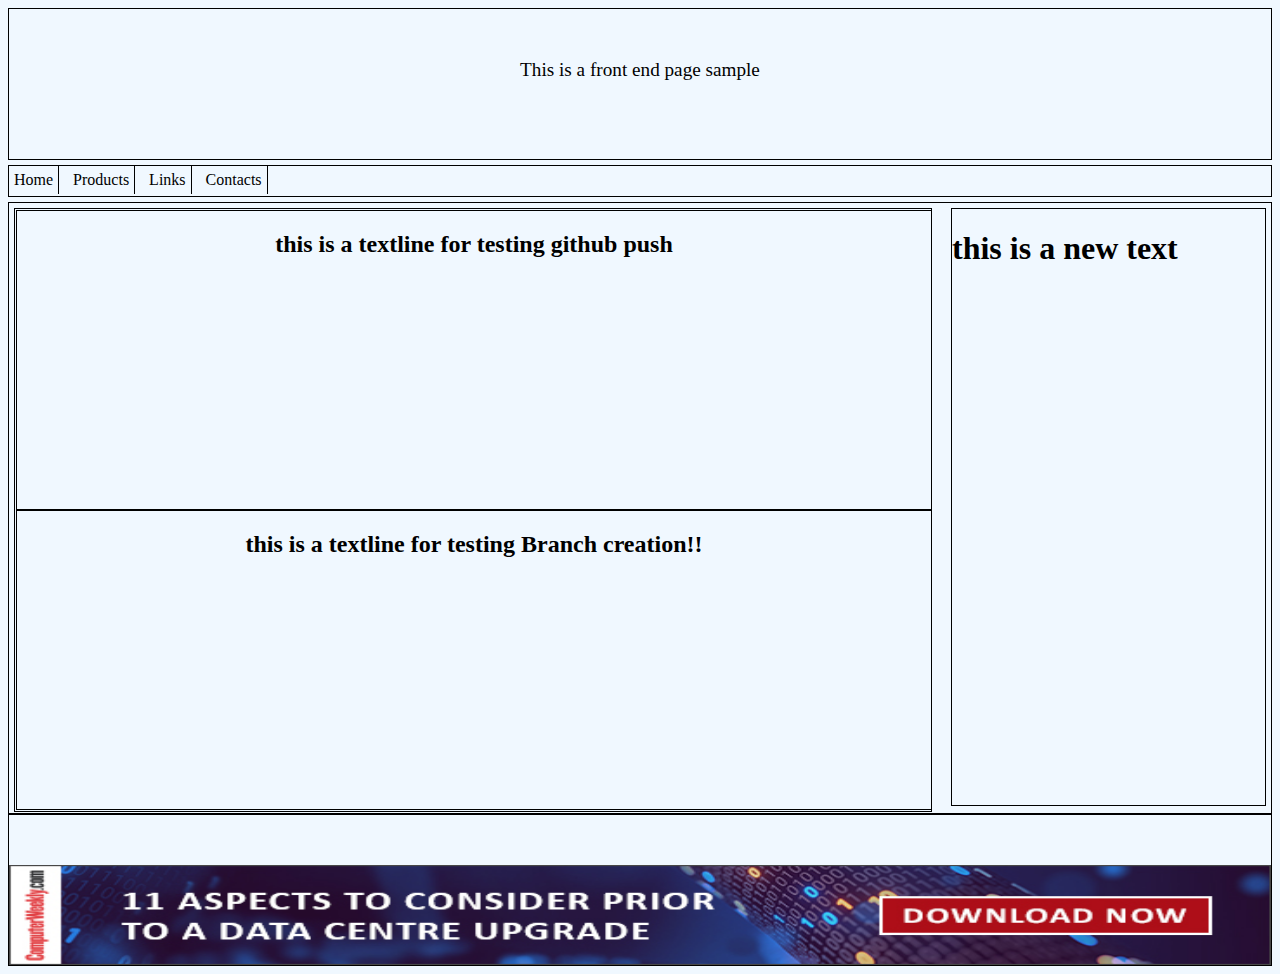
<file: index.html>
<!DOCTYPE html>
<html lang="en">
<head>
    <meta charset="UTF-8">
    <meta http-equiv="X-UA-Compatible" content="IE=edge">
    <meta name="viewport" content="width=device-width, initial-scale=1.0">
    <link rel="stylesheet" href="style.css" />

    <title>Front end tutorial</title>
</head>
<body>
    <div id="header">
        This is a front end page sample 
    </div>
    <div id="nav">
        <a>Home</a>
        <a>Products</a>
        <a>Links</a>
        <a>Contacts</a>
    </div>

    <div id="main">
        <div id="main_left">
            <div id="main_left_top"><h2 style="text-align: center;">this is a textline for testing github push </h2></div>

            <div id="main_left_bottom"><h2 style="text-align: center;">this is a textline for testing Branch creation!! </h2></div>
            

        </div>

        <div id="main_right"><h1>this is a new text</h1></div>

    </div>

    <div id="footer">
      <img src="image/footer.jfif" style="width:100%;height: inherit;" />  
    </div>
    
</body>
</html>
</file>
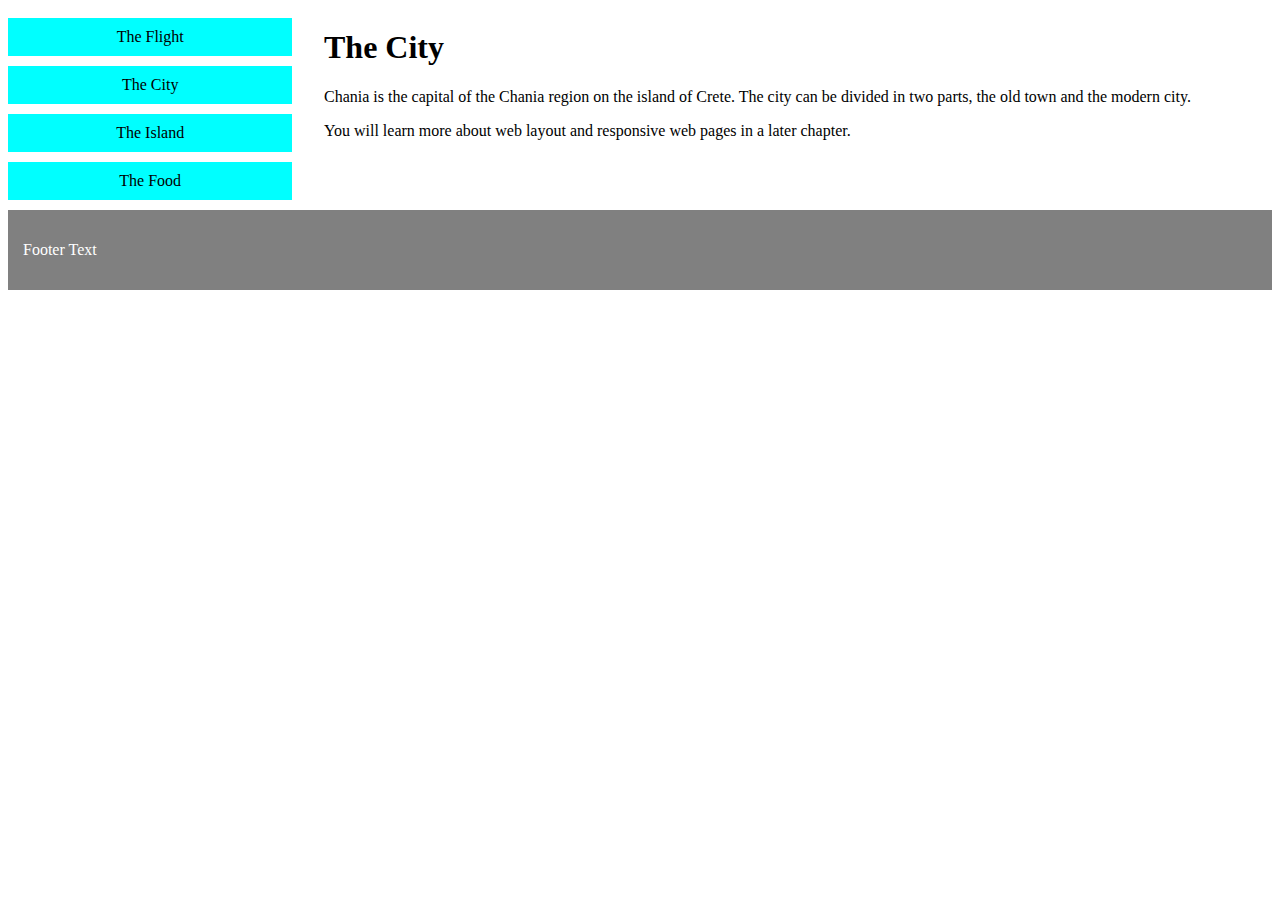
<file: flaot.html>
<!DOCTYPE html>
<html lang="en">
<head>
    <meta charset="UTF-8">
    <meta http-equiv="X-UA-Compatible" content="IE=edge">
    <meta name="viewport" content="width=device-width, initial-scale=1.0">
    <title>Document</title>

    <style>
        * {
  box-sizing: border-box;
        }
        
        .column{
            float: left;
        }

        .menu{
            width:25%;
        }

        ul{
            list-style-type: none;
            margin: 0px;
            padding: 0px;
            
        }

        li{
            width:90%;
            background-color: aqua;
            margin-top: 10px;
            padding: 10px;
            text-align: center;
        }

        .content{
            width:75%;
        }

        .clearfix::after{
            content:" ";
            clear:both;
            display:block;
        }

        .footer{
            background-color: grey;
            color: white;
            padding: 15px;
            margin-top: 10px;
        }

        li:hover{
            background-color: cadetblue;
        }
        
    </style>
</head>
<body>

    <div class="clearfix">
        <div class="column menu">
          <ul>
            <li>The Flight</li>
            <li>The City</li>
            <li>The Island</li>
            <li>The Food</li>
          </ul>
        </div>
      
        <div class="column content">
          <h1>The City</h1>
          <p>Chania is the capital of the Chania region on the island of Crete. The city can be divided in two parts, the old town and the modern city.</p>
          <p>You will learn more about web layout and responsive web pages in a later chapter.</p>
        </div>
      </div>
      
      <div class="footer">
        <p>Footer Text</p>
      </div>
    
</body>
</html>
</file>
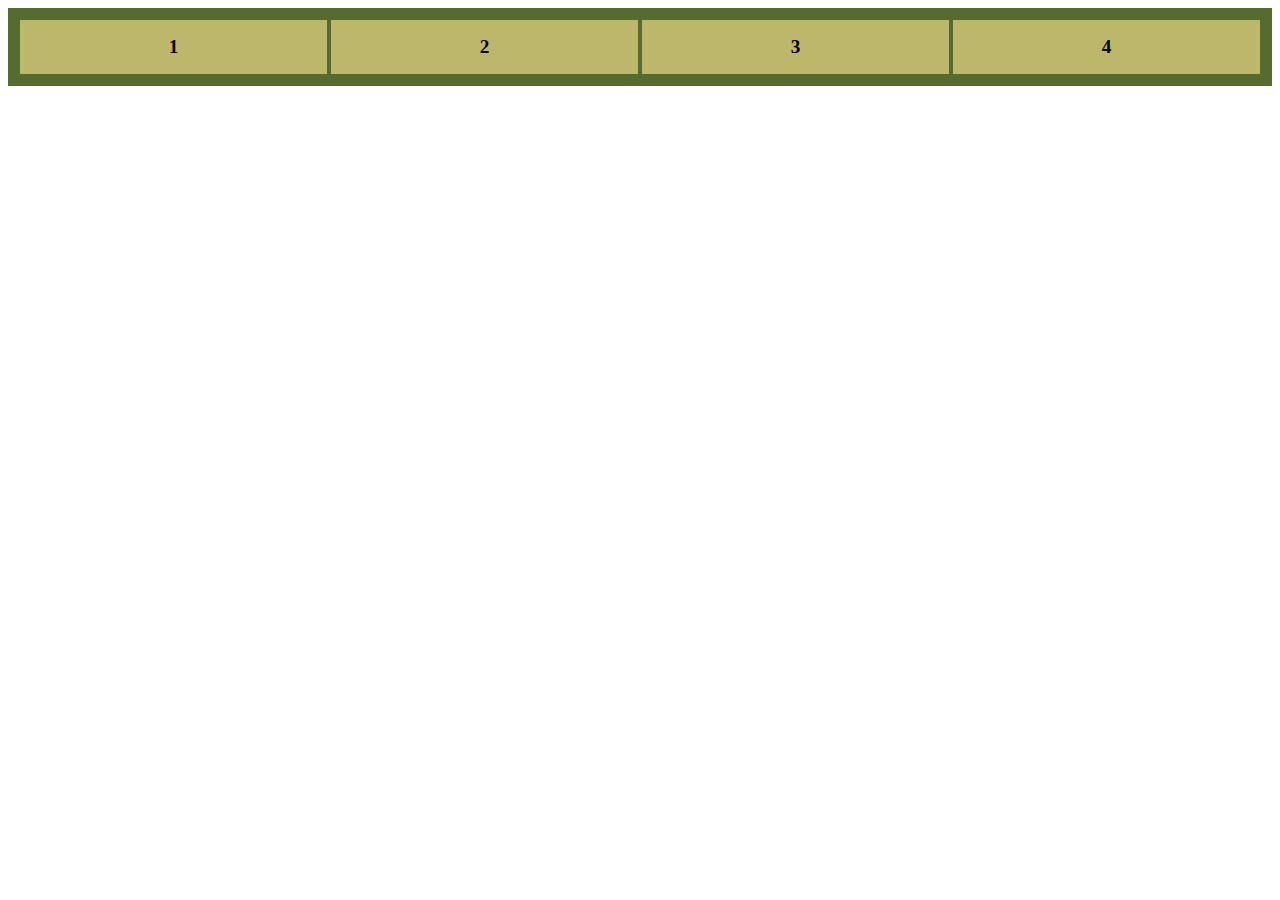
<file: flex.html>
<!DOCTYPE html>
<html lang="en">
<head>
    <meta charset="UTF-8">
    <meta http-equiv="X-UA-Compatible" content="IE=edge">
    <meta name="viewport" content="width=device-width, initial-scale=1.0">
    <title>Document</title>

    <style>
        *{
            box-sizing: border-box;
        }
        .flex-container{
            display:flex;
            background-color: darkolivegreen;
            padding: 10px;
            
            flex-wrap: wrap;
        }

        .flex-container>div{
            padding:16px;
            background-color: darkkhaki;
            flex:auto;
            margin: 2px;
            text-align: center;
            font-size: larger;
            font-weight: 900;

        }

        @media (max-width:800px) {
            .flex-container>div{
                flex:100%;
            }
        }

    </style>
</head>
<body>

    <div class="flex-container">
       
        <div>1</div>
        <div>2</div>
        <div>3</div>
        <div>4</div>
    </div>
    
</body>
</html>
</file>
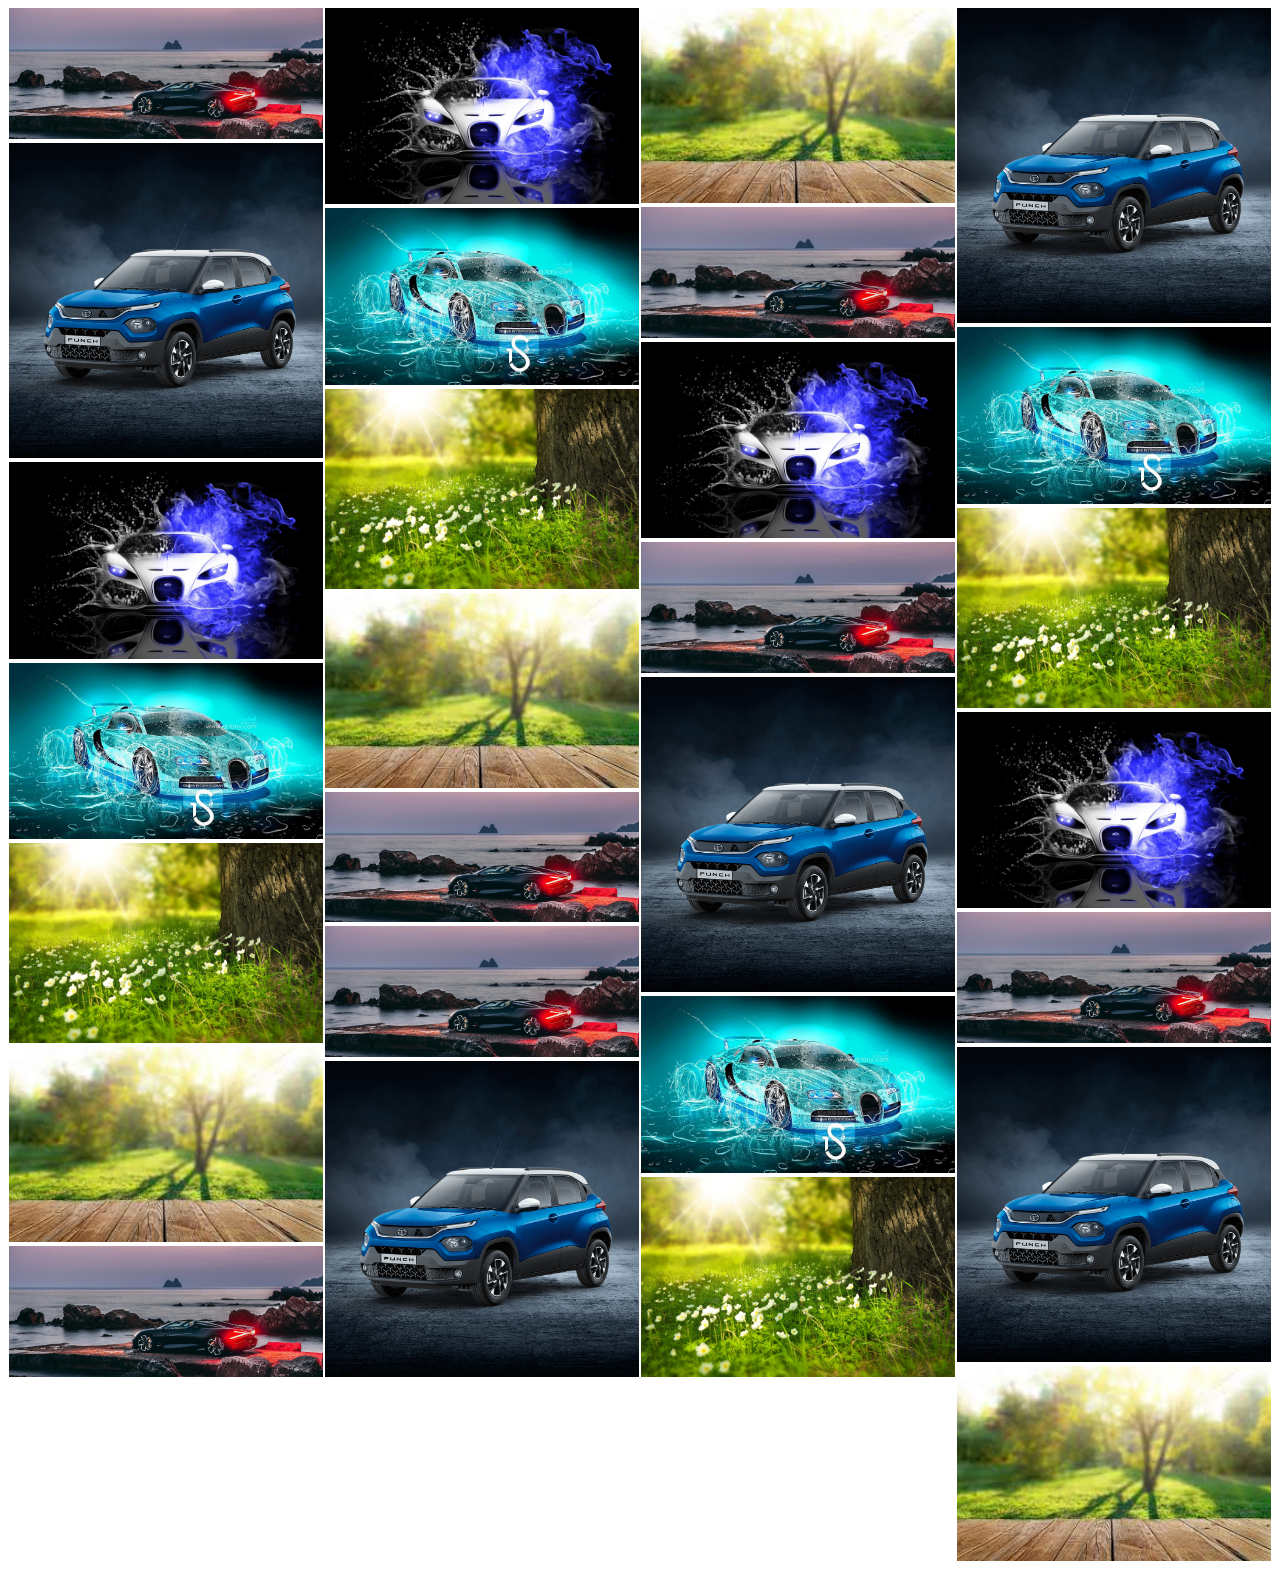
<file: flex2.html>
<!DOCTYPE html>
<html lang="en">
<head>
    <meta charset="UTF-8">
    <meta http-equiv="X-UA-Compatible" content="IE=edge">
    <meta name="viewport" content="width=device-width, initial-scale=1.0">
    <title>Document</title>

    <style>
        *{
            box-sizing: border-box;
        }

        .row{
            display: flex;
            flex-wrap: wrap;
        }

        .col{
            flex: 23%;
            margin: 0 1px;
            
        }

        img{
            width:100%;
            
            
        }

        @media (max-width: 800px){
            .col{
            flex: 48%;
            margin: 0 1px;
            
        }
        }
    </style>
</head>
<body>
    
    <div class="row">
        <div class="col">
            <img src="image/car1.jpg" />
            <img src="image/car2.png" />
            <img src="image/car3.jpg" />
            <img src="image/car4.jpg" />
            <img src="image/spring.jpg" />
            <img src="image/winter.jfif" />
            <img src="image/car1.jpg" />
        </div>
        <div class="col">
            <img src="image/car3.jpg" />
            <img src="image/car4.jpg" />
            <img src="image/spring.jpg"/>
            <img src="image/winter.jfif"/>
            <img src="image/car1.jpg" />
            <img src="image/car1.jpg" />
            <img src="image/car2.png" />
        </div>
        <div class="col">
            <img src="image/winter.jfif"/>
            <img src="image/car1.jpg" />
            <img src="image/car3.jpg" />
            <img src="image/car1.jpg" />
            <img src="image/car2.png" />
            <img src="image/car4.jpg" />
            <img src="image/spring.jpg"/>
        </div>
        <div class="col">
            <img src="image/car2.png" />
            <img src="image/car4.jpg" />
            <img src="image/spring.jpg"/>
            <img src="image/car3.jpg" />
            <img src="image/car1.jpg" />
            <img src="image/car2.png" />
            <img src="image/winter.jfif"/>
        </div>
        
    </div>


</body>
</html>
</file>
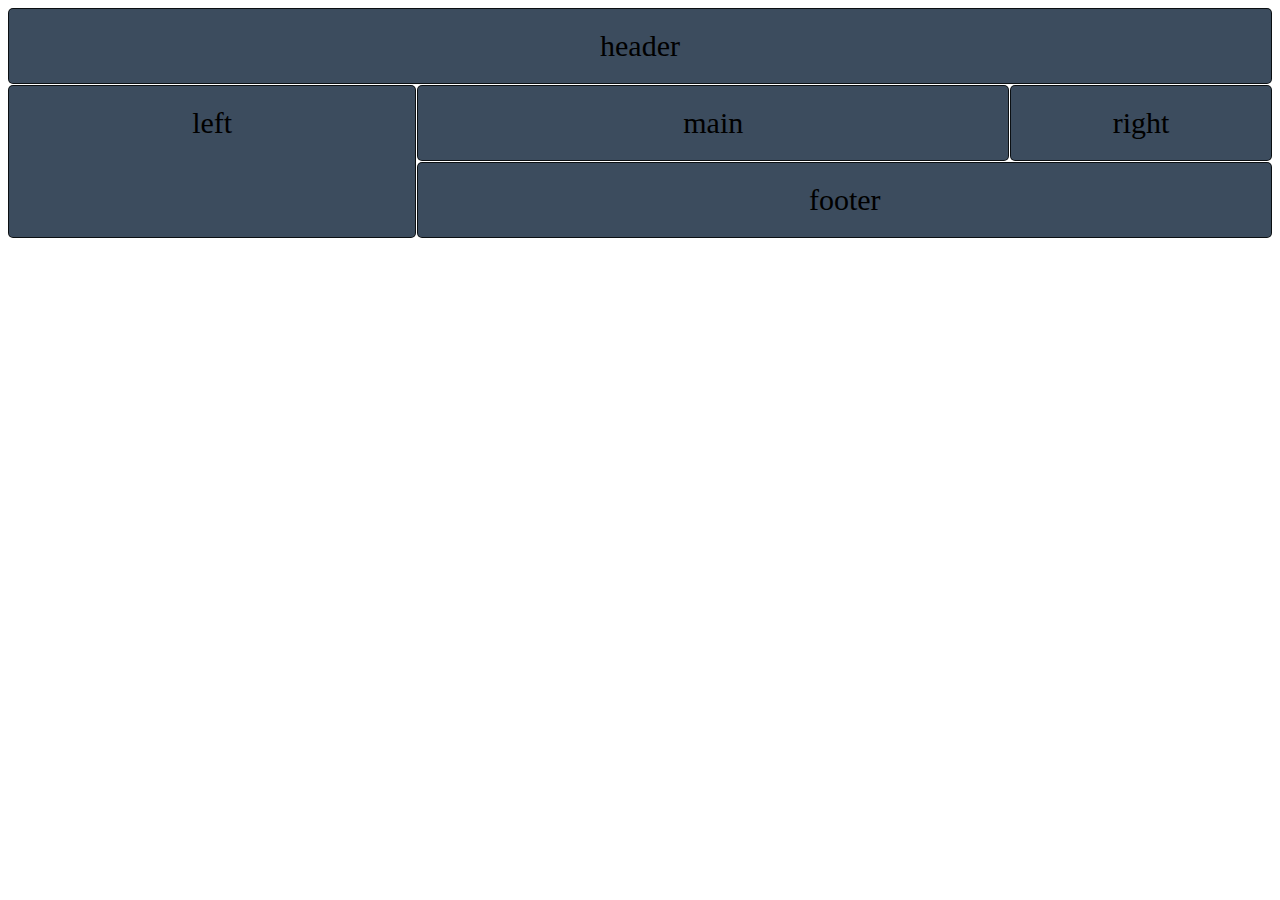
<file: grid.html>
<!DOCTYPE html>
<html lang="en">
<head>
    <meta charset="UTF-8">
    <meta http-equiv="X-UA-Compatible" content="IE=edge">
    <meta name="viewport" content="width=device-width, initial-scale=1.0">
    <title>Document</title>
    <Style>
        .item1{grid-area: header;}
        .item2{grid-area: main;}
        .item3{grid-area: left1;}
        .item4{grid-area: right1;}
        .item5{grid-area: footer;}

        .template{
            display: grid;
            grid-template-areas: 'header header header header header header'
                                 'left1 left1 main main main right1'
                                 'left1 left1 footer footer footer footer';
            gap: 1px;

        }

        

        .template> div{
            background-color: rgba(11, 31, 54, 0.8);
            border: 1px solid rgba(0, 0, 0, 0.8);
            padding: 20px;
            font-size: 30px;
            text-align: center;
            border-radius: 5px;
        }
    </Style>
</head>
<body>
    <div class="template">
        <div class="item1">header</div>
        <div class="item2">main</div>
        <div class="item3">left</div>
        <div class="item4">right</div>
        <div class="item5">footer</div>
    
    </div>
</body>
</html>
</file>
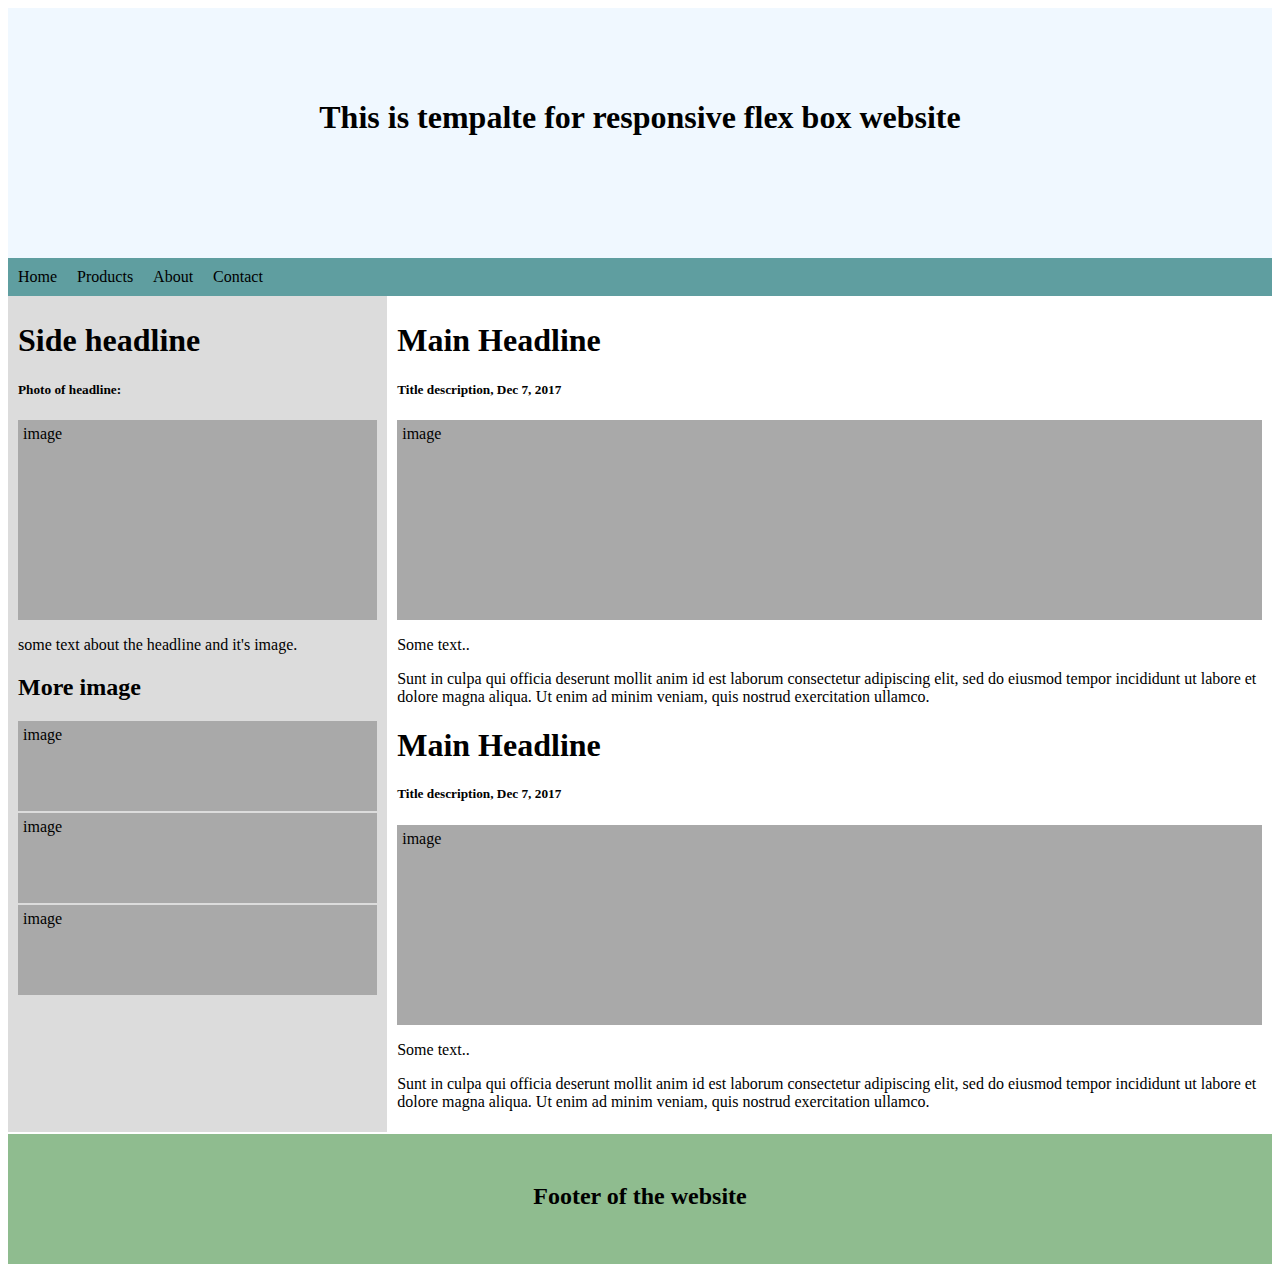
<file: responsiveFlex.html>
<!DOCTYPE html>
<html lang="en">
<head>
    <meta charset="UTF-8">
    <meta http-equiv="X-UA-Compatible" content="IE=edge">
    <meta name="viewport" content="width=device-width, initial-scale=1.0">
    <title>Document</title>
    <style>
         *{
            box-sizing: border-box;
         }

         .header{
            text-align: center;
            height: 250px;
            background-color: aliceblue;
            padding-top: 70px;
         }

         .nav{
            display: flex;
            background-color: cadetblue;
            padding: 0px;
            margin:0px;
            
         }

         .nav a{
            text-decoration: none;
            color: black; 
            padding: 10px; 
         }

         .nav a:hover{
            background-color: bisque;  
         }

         .row{
            display: flex;
         }

         .left{
            background-color: gainsboro;
            flex: 29%;
            
            padding: 5px 10px;
         }

         .right{
            flex: 69%;
            
            padding: 5px 10px;
         }

         .fakeimg{
            background-color: darkgrey;
            padding: 5px;
            margin-bottom: 2px;
         }

         .footer{
            text-align: center;
            height: 130px;
            background-color: darkseagreen;
            padding-top: 30px;
            margin-top: 2px;
         }

         @media (max-width:1000px) {
             .row{
              flex-direction: column;  
            }
         }

         @media (max-width:600px) {

             .header{
                border-bottom: 2px solid black;
                margin-bottom: 2px;
             }
             .nav{
              flex-direction: column;
              background-color: whitesmoke;
              text-align: center;
              font-size: large;
              font-weight: 600;
              border-bottom: 2px solid black;
              margin-bottom: 2px;
              padding:0px;
              
             }
             .nav a{
                background-color: cadetblue;
                margin-bottom: 5px;
             }
             .row{
              flex-direction: column;
              border-bottom: 2px solid black;
              margin-bottom: 2px;  
            }
            .left{
                border-bottom: 2px solid black;
            }
         }
         
    </style>
</head>
<body>
    <!--header------------->
    <div class="header">
        <h1>This is tempalte for responsive flex box website</h1>
    </div>

    <!--menu--------------->
    <div class="nav">
        <a href="#">Home</a>
        <a href="#">Products</a>
        <a href="#">About</a>
        <a href="#">Contact</a>

    </div>

    <!--main--------------->
    <div class="row">
        <div class="left">
            <h1>Side headline</h1>
            <h5>Photo of headline:</h5>
            <div class="fakeimg" style="height:200px;">image</div>
            <p>some text about the headline and it's image.</p>
            <h2>More image</h2>
            <div class="fakeimg" style="height:90px;">image</div>
            <div class="fakeimg" style="height:90px;">image</div>
            <div class="fakeimg" style="height:90px;">image</div>
        </div>
        <div class="right">
            <h1>Main Headline</h1>
            <h5>Title description, Dec 7, 2017</h5>
            <div class="fakeimg" style="height:200px;">image</div>
            <p>Some text..</p>
            <p>Sunt in culpa qui officia deserunt mollit anim id est laborum consectetur adipiscing elit, sed do eiusmod tempor incididunt ut labore et dolore magna aliqua. Ut enim ad minim veniam, quis nostrud exercitation ullamco.</p>

            <h1>Main Headline</h1>
            <h5>Title description, Dec 7, 2017</h5>
            <div class="fakeimg" style="height:200px;">image</div>
            <p>Some text..</p>
            <p>Sunt in culpa qui officia deserunt mollit anim id est laborum consectetur adipiscing elit, sed do eiusmod tempor incididunt ut labore et dolore magna aliqua. Ut enim ad minim veniam, quis nostrud exercitation ullamco.</p>
            
        </div>
        
    </div>

    <!--footer------------->
    <div class="footer">
        <h2>Footer of the website</h2>
    </div>


    
</body>
</html>
</file>
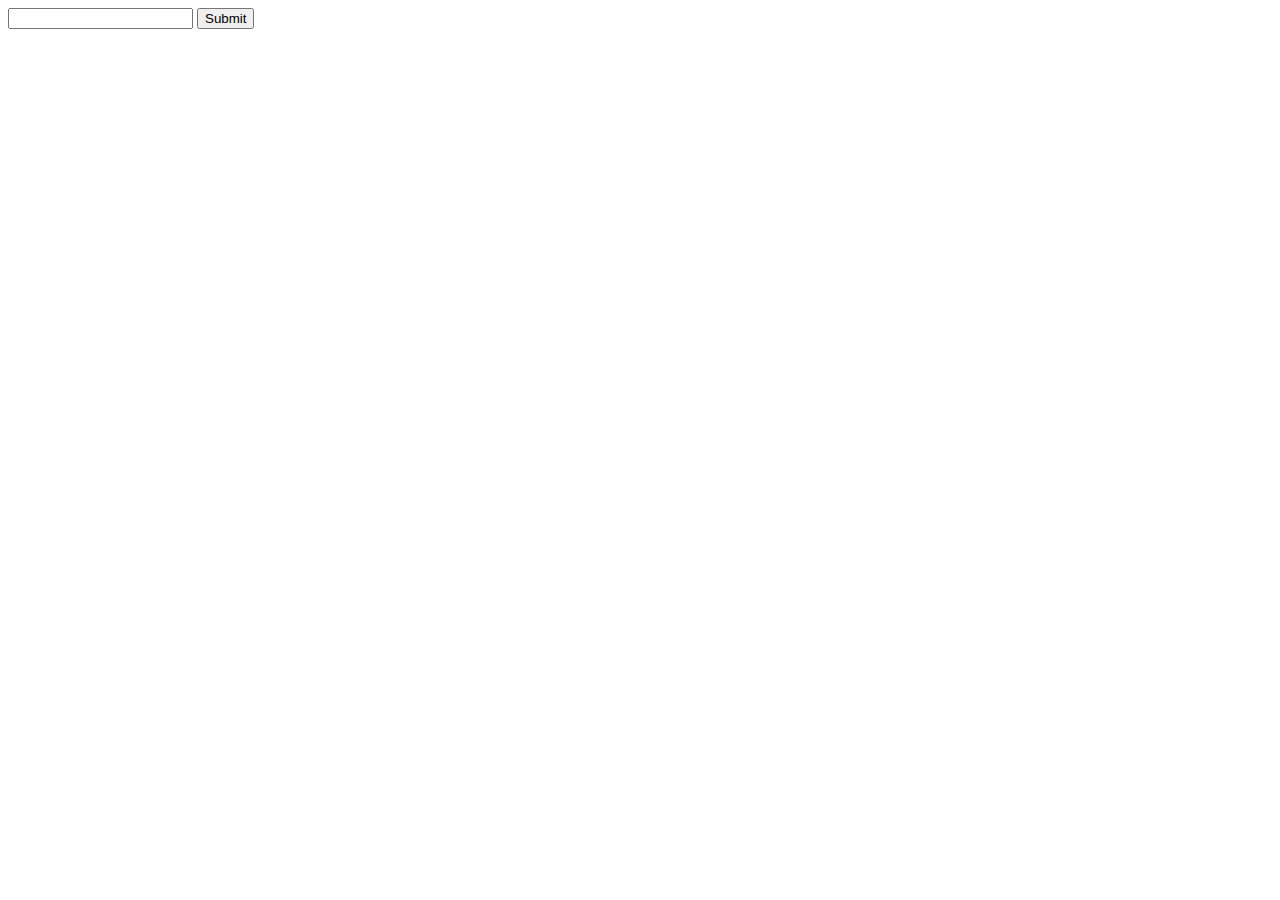
<file: validation.html>
<!DOCTYPE html>
<html lang="en">
<head>
    <meta charset="UTF-8">
    <meta http-equiv="X-UA-Compatible" content="IE=edge">
    <meta name="viewport" content="width=device-width, initial-scale=1.0">
    <title>Document</title>

    <style>
        .error{
            visibility: hidden;
        }
    </style>
</head>
<body>

<div>
    <form name="form1" action="#" onsubmit="return validate()">
        <input type="text" name="name">
        <input type="submit" > 
    </form>
    <p class="error">error</p>
    <p id="a"></p>
</div>

<script>
    function validate() {
        var nameVal=document.forms["form1"]["name"].value;
        
        if (nameVal==null || nameVal=="") {
            document.getElementsByClassName("error")[0].style.visibility="visible";
            document.getElementsByClassName("error")[0].innerHTML="fill the text please!!";
            return  false;
        }
        else{
            return true;
        }
    }

</script>

<!-- <div class = "formData" >
    <form name = "simpleForm" action = "#" onsubmit = "return validateForm()" >
    Name: <input type = "text" name = "name">
    <input type = "submit" >
    </form>
    <p class = "errorMessage top-arrow" > </p>
    </div>
    <script>
    function validateForm() {
    var nameVal = document.forms["simpleForm"]["name"].value;
    if(nameVal == null || nameVal == "") {
    document.getElementsByClassName( "errorMessage" )[0].style.visibility = "visible";
    document.getElementsByClassName( "errorMessage" )[0].innerHTML = "Please Fill out this field";
    return false;
    } else {
    return true;
    }
    }
    </script> -->
    
</body>
</html>
</file>
<file: style.css>
body{
    background-color: aliceblue;
    box-sizing: border-box;
}

#header{
    height: 100px;
    border: 1px solid black;
    text-align: center;
    padding-top: 50px;
    font-size: larger;
}

#nav{
    margin-top: 5px;
    height: 30px;
    border: 1px solid black;
    /*text-align: center;*/ 
}

#nav a{
    display: inline-block;
    border-right: 1px solid black;
    margin-right: 5px;
    padding: 5px;
}

#nav a:hover{
    color: crimson;
}

#main{
    height: 600px;
    border: 1px solid black;
    padding: 5px;
    margin-top: 5px;
}

#main_left{
    border: 1px solid black;
    width:73%;
    float: left;
    padding: 1px;
    
    
}

#main_left_top{
    border: 1px solid black;
    width:100%;
    height: 298px;
}

#main_left_bottom{
    border: 1px solid black;
    width:100%;
    height: 298px;
}

#main_right{
        border: 1px solid black;
        width:25%; 
        height: 596px;
        float: right;

}

#footer{
    height: 100px;
    border: 1px solid black;
    text-align: center;
    padding-top: 50px;
    font-size: larger; 
}
</file>
